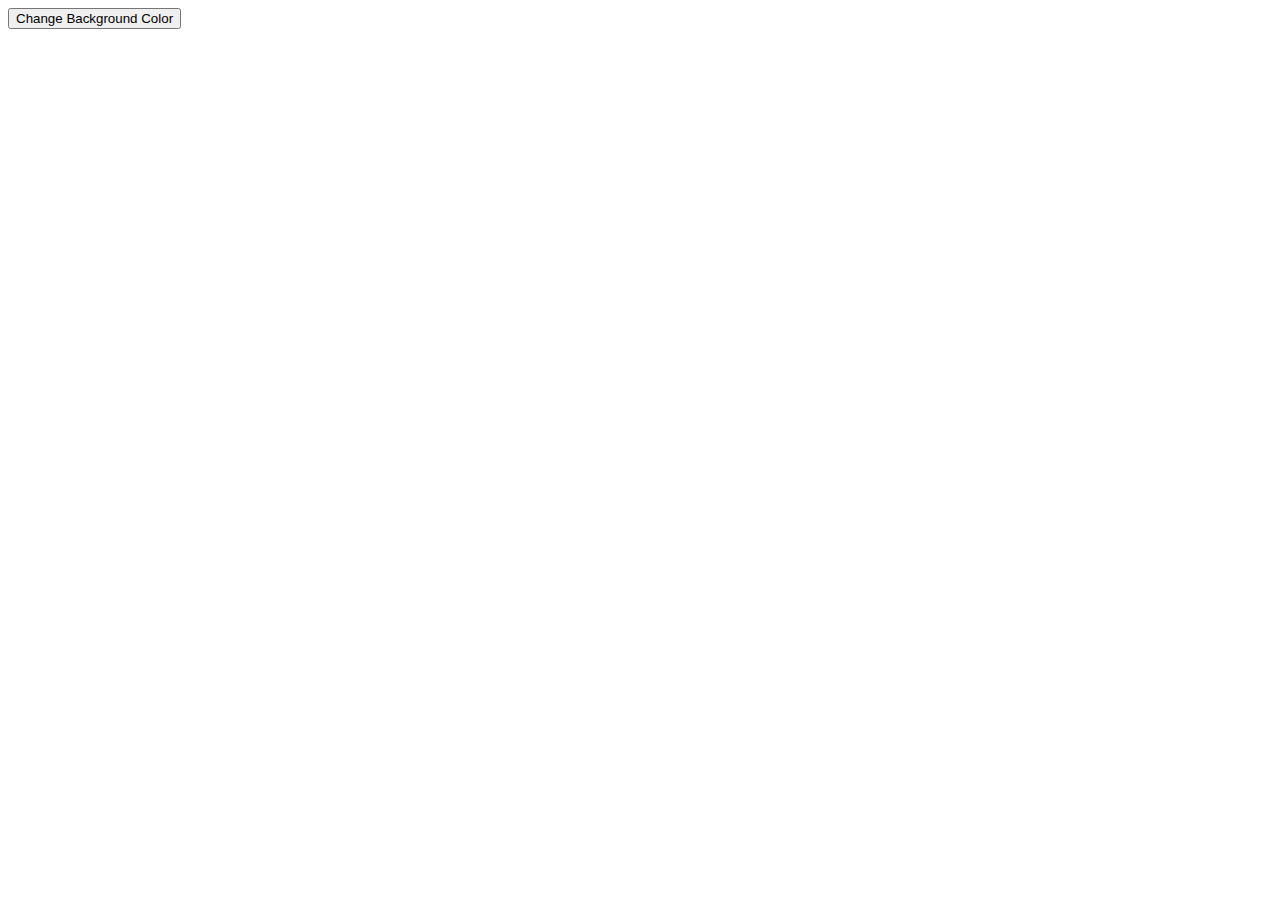
<file: change-background-color/index.html>
<!DOCTYPE html>
<html>
<head>
    <meta charset="utf-8">
    <meta http-equiv="X-UA-Compatible" content="IE=edge">
    <title>Change Background Color</title>
    <meta name="viewport" content="width=device-width, initial-scale=1">
    <link href="https://cdn.jsdelivr.net/npm/bootstrap@5.1.0/dist/css/bootstrap.min.css" rel="stylesheet" integrity="sha384-KyZXEAg3QhqLMpG8r+8fhAXLRk2vvoC2f3B09zVXn8CA5QIVfZOJ3BCsw2P0p/We" crossorigin="anonymous">
    <script src="https://cdn.jsdelivr.net/npm/bootstrap@5.1.0/dist/js/bootstrap.bundle.min.js" integrity="sha384-U1DAWAznBHeqEIlVSCgzq+c9gqGAJn5c/t99JyeKa9xxaYpSvHU5awsuZVVFIhvj" crossorigin="anonymous"></script>
    <script src="main.js"></script>
</head>
<body>
    <div id="mainDiv" class="d-flex flex-column min-vh-100 justify-content-center align-items-center bg-secondary">
        <button id="chgColorBtn" class="btn btn-primary">Change Background Color</button>
    </div>
</body>
</html>
</file>
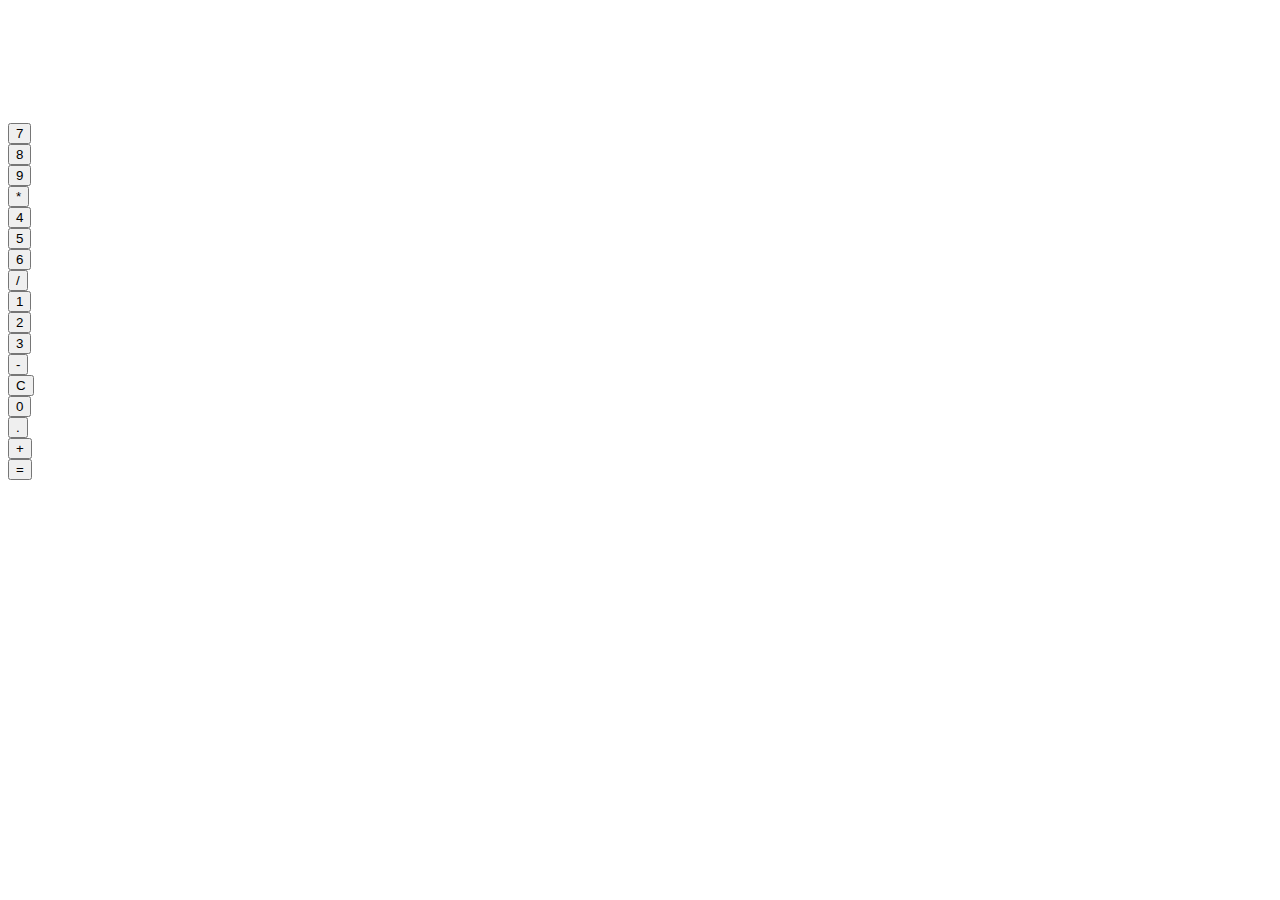
<file: digital-calculator/index.html>
<!DOCTYPE html>
<html>

<head>
    <meta charset="utf-8">
    <meta http-equiv="X-UA-Compatible" content="IE=edge">
    <title>Simple Digital Calculator</title>
    <meta name="viewport" content="width=device-width, initial-scale=1">
    <link href="https://cdn.jsdelivr.net/npm/bootstrap@5.1.0/dist/css/bootstrap.min.css" rel="stylesheet"
        integrity="sha384-KyZXEAg3QhqLMpG8r+8fhAXLRk2vvoC2f3B09zVXn8CA5QIVfZOJ3BCsw2P0p/We" crossorigin="anonymous">
    <script src="https://cdn.jsdelivr.net/npm/bootstrap@5.1.0/dist/js/bootstrap.bundle.min.js"
        integrity="sha384-U1DAWAznBHeqEIlVSCgzq+c9gqGAJn5c/t99JyeKa9xxaYpSvHU5awsuZVVFIhvj"
        crossorigin="anonymous"></script>
    <script src="main.js"></script>
</head>

<body>
        <div class="d-flex flex-column min-vh-100 justify-content-center align-items-center">
            <div style="width: 400px;">
            <div class="row p-3">
                <h1 id="display" class="d-flex justify-content-right w-100 bg-secondary p-3" style="height: 80px;"></h1>
            </div>

            <div class="row p-1">
                <div class="col d-flex justify-content-right"><button id="7" class="btn btn-primary w-100">7</button></div>
                <div class="col d-flex justify-content-right"><button id="8" class="btn btn-primary w-100">8</button></div>
                <div class="col d-flex justify-content-right"><button id="9" class="btn btn-primary w-100">9</button></div>
                <div class="col d-flex justify-content-right"> <button id="*" class="btn btn-warning w-100">*</button></div>
            </div>
            <div class="row p-1">
                <div class="col d-flex justify-content-right"><button id="4" class="btn btn-primary w-100">4</button></div>
                <div class="col d-flex justify-content-right"><button id="5" class="btn btn-primary w-100">5</button></div>
                <div class="col d-flex justify-content-right"><button id="6" class="btn btn-primary w-100">6</button></div>
                <div class="col d-flex justify-content-right"> <button id="/" class="btn btn-warning w-100">/</button></div>
            </div>
            <div class="row p-1">
                <div class="col d-flex justify-content-right"><button id="1" class="btn btn-primary w-100">1</button></div>
                <div class="col d-flex justify-content-right"><button id="2" class="btn btn-primary w-100">2</button></div>
                <div class="col d-flex justify-content-right"><button id="3" class="btn btn-primary w-100">3</button></div>
                <div class="col d-flex justify-content-right"> <button id="-" class="btn btn-warning w-100">-</button></div>
            </div>
            <div class="row p-1">
                <div class="col d-flex justify-content-right"><button id="c" class="btn btn-danger w-100">C</button></div>
                <div class="col d-flex justify-content-right"><button id="0" class="btn btn-primary w-100">0</button></div>
                <div class="col d-flex justify-content-right"><button id="." class="btn btn-primary w-100">.</button></div>
                <div class="col d-flex justify-content-right"> <button id="+" class="btn btn-warning w-100">+</button></div>
            </div>
            <div class="row p-1">
                <div class="col d-flex justify-content-right"><button id="=" class="btn btn-success w-100">=</button></div>

            </div>

        </div>
    </div>

</body>

</html>
</file>
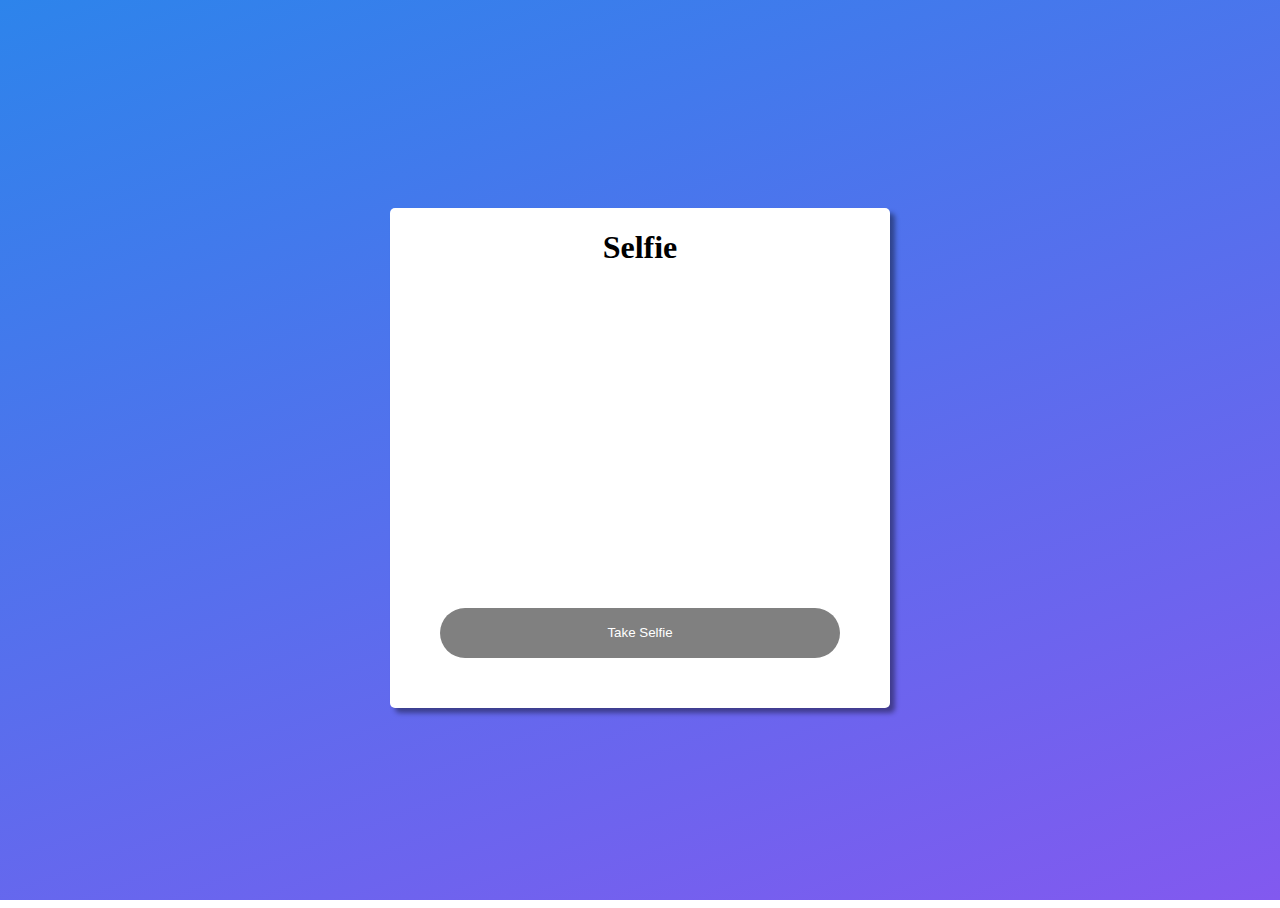
<file: face-recognition/index.html>
<!DOCTYPE html>
<html lang="en">
<head>
    <meta charset="UTF-8">
    <meta http-equiv="X-UA-Compatible" content="IE=edge">
    <meta name="viewport" content="width=device-width, initial-scale=1.0">
    <title>Document</title>
    <script src="main.js"></script>
    <script src="aws-cognito-sdk.js"></script>
    <script src="amazon-cognito-identity.min.js"></script>
    <script src="https://sdk.amazonaws.com/js/aws-sdk-2.16.0.min.js"></script>
    <link rel="stylesheet" href="style.css" />
</head>
<body>
    <div class="container">
        <div id="selfieCard" class="card">
            <h1>Selfie</h1>
            <video id="video" autoplay>Waiting for video</video>
            <canvas id="selfieCanvas" hidden></canvas>
            <button id="takeSelfieButton" disabled="true">Take Selfie</button>
        </div>
            
        <div id="govtIdCard" class="card">
            <h1>Government ID</h1>
            <input type="file" name="fileToUpload" id="fileToUpload" accept="image/*">
            <img id="govIdImg">
            <button id="compareButton" disabled = "true">Submit</button>
        </div>
        
        <div id="resultCard" class="card">
            <h1>Result</h1>
            <div id="result">
                <h1 id = "resultMessage"></h1>
            </div>
            <button id="restartButton">Restart</button>
        </div>
    </div>
</body>
</html>
</file>
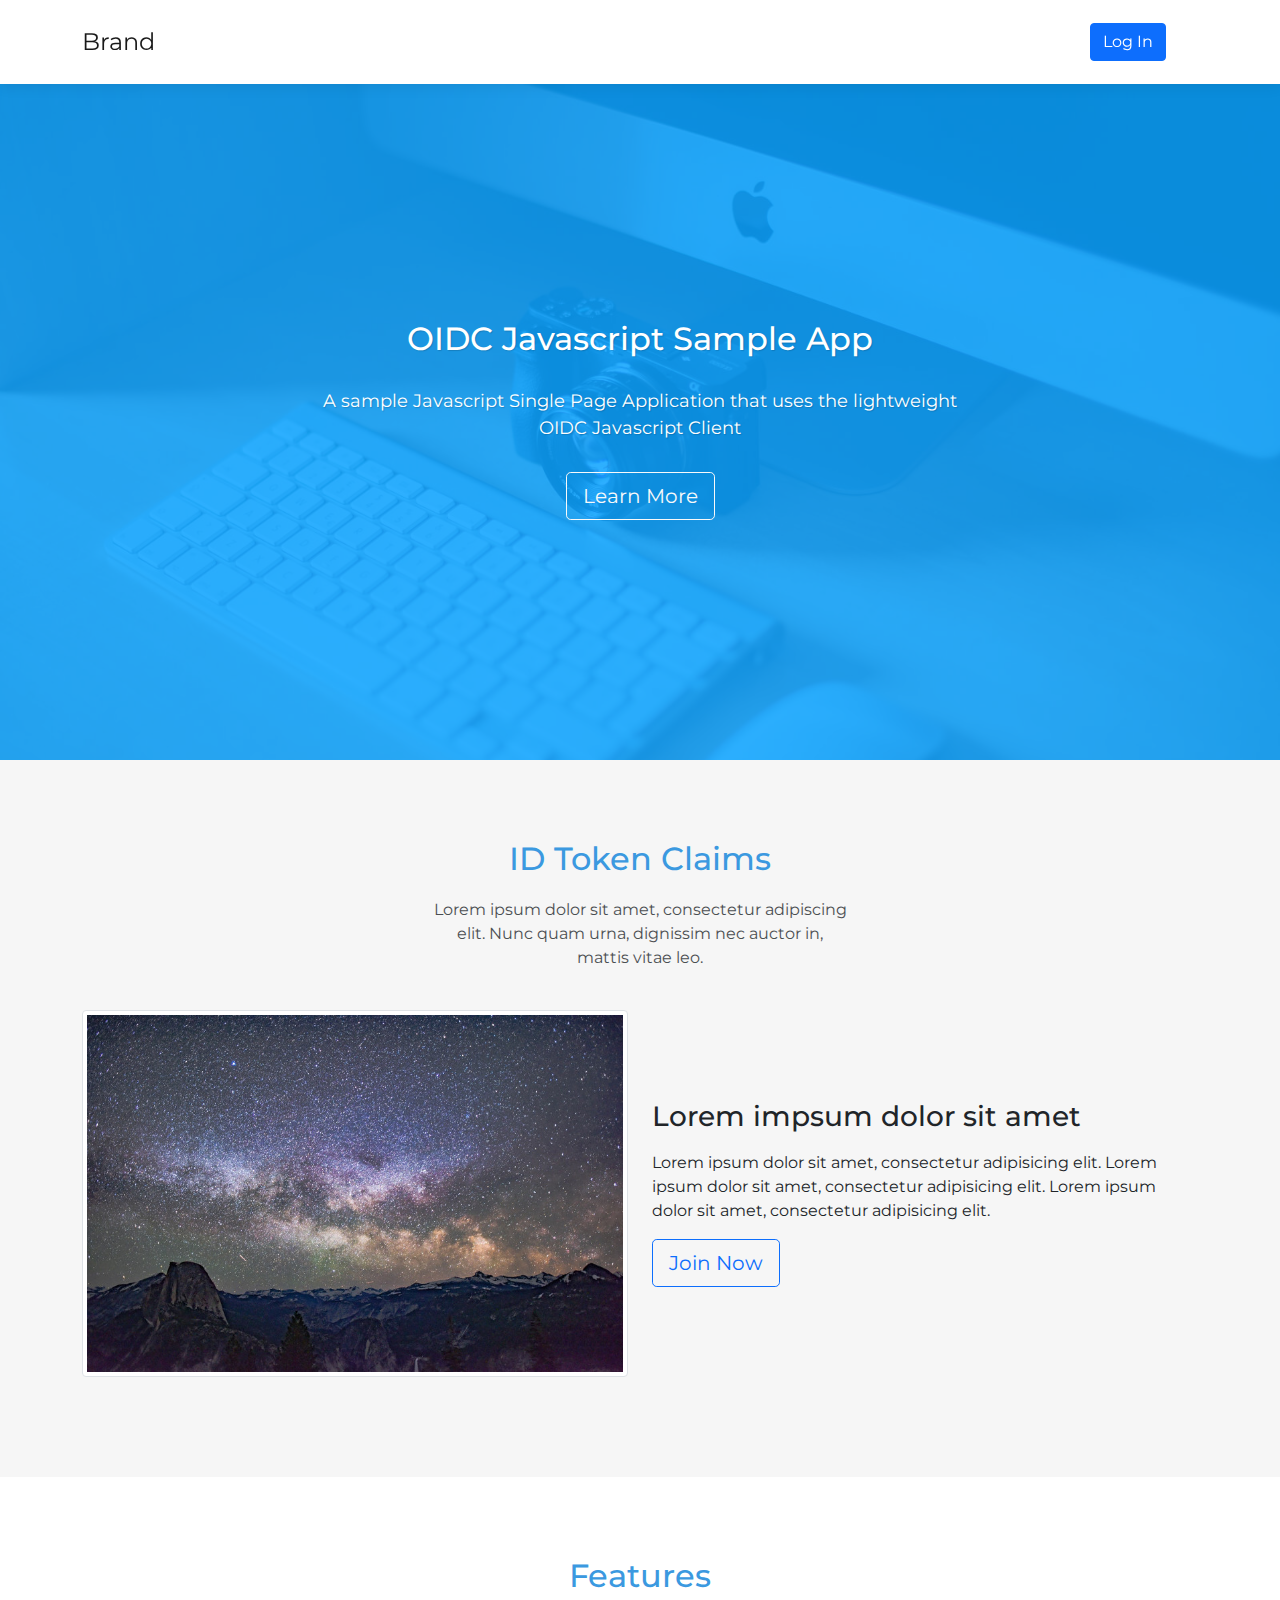
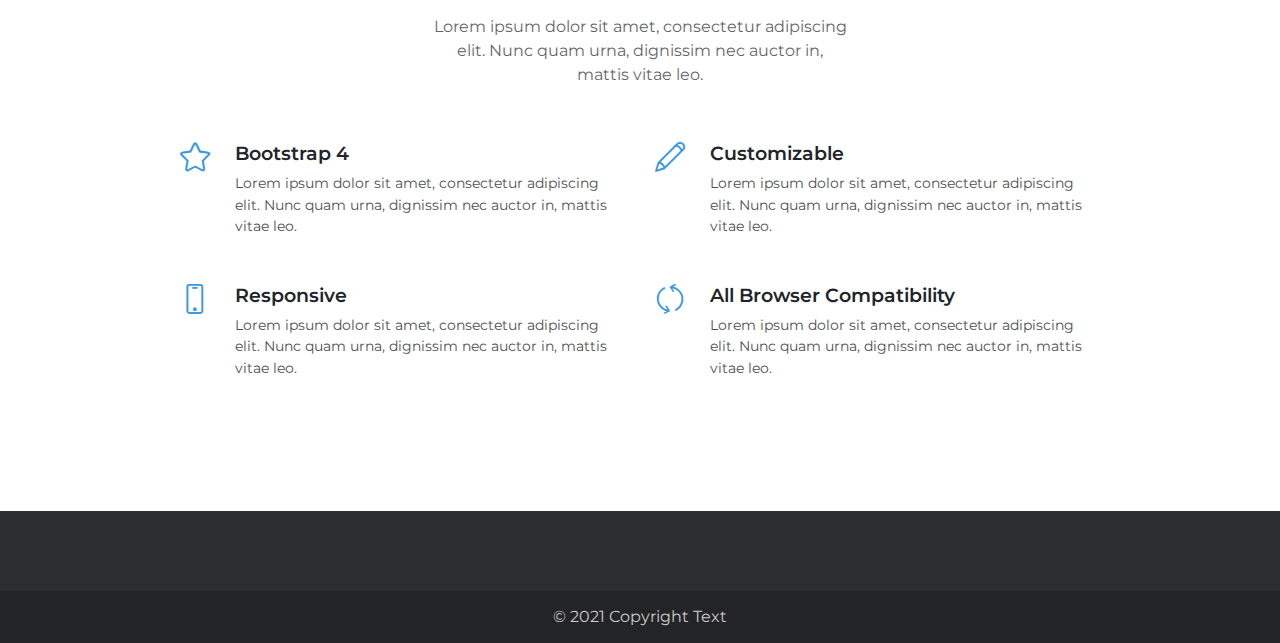
<file: lightweight-oidc-js-client/index.html>
<!DOCTYPE html>
<html>

<head>
    <meta charset="utf-8">
    <meta name="viewport" content="width=device-width, initial-scale=1.0, shrink-to-fit=no">
    <title>Home - Brand</title>
    <link rel="stylesheet" href="assets/bootstrap/css/bootstrap.min.css">
    <link rel="stylesheet" href="assets/fonts/simple-line-icons.min.css">
</head>

<body>
    <nav class="navbar navbar-light navbar-expand-lg fixed-top bg-white clean-navbar">
        <div class="container"><a class="navbar-brand logo" href="#">Brand</a><button data-bs-toggle="collapse" class="navbar-toggler" data-bs-target="#navcol-1"><span class="visually-hidden">Toggle navigation</span><span class="navbar-toggler-icon"></span></button>
            <div class="collapse navbar-collapse " id="navcol-1">
                <ul class="navbar-nav ms-auto auth d-none">
                    <li class="nav-item"><a class="nav-link firstname" href="">Firstname</a></li>
                    <li class="nav-item"><button class="btn btn-primary btn-margin" onclick="logout ()">Log Out</button> </li>
                </ul>
                <ul class="navbar-nav ms-auto non-auth">
                    <li class="nav-item"><button class="btn btn-primary btn-margin" onclick="login ()">Log In</button> </li>
                </ul>
            </div>
        </div>
    </nav>
    <main class="page landing-page">
        <section class="clean-block clean-hero" style="background-image:url(&quot;assets/img/tech/image4.jpg&quot;);color:rgba(9, 162, 255, 0.85);">
            <div class="text">
                <h2>OIDC Javascript Sample App</h2>
                <p>A sample Javascript Single Page Application that uses the lightweight OIDC Javascript Client</p><button class="btn btn-outline-light btn-lg" type="button">Learn More</button>
            </div>
        </section>
        <section class="clean-block clean-info dark">
            <div class="container">
                <div class="block-heading">
                    <h2 class="text-info">ID Token Claims</h2>
                    <p>Lorem ipsum dolor sit amet, consectetur adipiscing elit. Nunc quam urna, dignissim nec auctor in, mattis vitae leo.</p>
                </div>
                <div class="row align-items-center">
                    <div class="col-md-6"><img class="img-thumbnail" src="assets/img/scenery/image5.jpg"></div>
                    <div class="col-md-6">
                        <h3>Lorem impsum dolor sit amet</h3>
                        <div class="getting-started-info">
                            <p>Lorem ipsum dolor sit amet, consectetur adipisicing elit. Lorem ipsum dolor sit amet, consectetur adipisicing elit. Lorem ipsum dolor sit amet, consectetur adipisicing elit.</p>
                        </div><button class="btn btn-outline-primary btn-lg" type="button">Join Now</button>
                    </div>
                </div>
            </div>
        </section>
        <section class="clean-block features">
            <div class="container">
                <div class="block-heading">
                    <h2 class="text-info">Features</h2>
                    <p>Lorem ipsum dolor sit amet, consectetur adipiscing elit. Nunc quam urna, dignissim nec auctor in, mattis vitae leo.</p>
                </div>
                <div class="row justify-content-center">
                    <div class="col-md-5 feature-box"><i class="icon-star icon"></i>
                        <h4>Bootstrap 4</h4>
                        <p>Lorem ipsum dolor sit amet, consectetur adipiscing elit. Nunc quam urna, dignissim nec auctor in, mattis vitae leo.</p>
                    </div>
                    <div class="col-md-5 feature-box"><i class="icon-pencil icon"></i>
                        <h4>Customizable</h4>
                        <p>Lorem ipsum dolor sit amet, consectetur adipiscing elit. Nunc quam urna, dignissim nec auctor in, mattis vitae leo.</p>
                    </div>
                    <div class="col-md-5 feature-box"><i class="icon-screen-smartphone icon"></i>
                        <h4>Responsive</h4>
                        <p>Lorem ipsum dolor sit amet, consectetur adipiscing elit. Nunc quam urna, dignissim nec auctor in, mattis vitae leo.</p>
                    </div>
                    <div class="col-md-5 feature-box"><i class="icon-refresh icon"></i>
                        <h4>All Browser Compatibility</h4>
                        <p>Lorem ipsum dolor sit amet, consectetur adipiscing elit. Nunc quam urna, dignissim nec auctor in, mattis vitae leo.</p>
                    </div>
                </div>
            </div>
        </section>
        
    </main>
    <footer class="page-footer dark">
        <div class="footer-copyright">
            <p>© 2021 Copyright Text</p>
        </div>
    </footer>
    <script src="src/oidc-client.js"></script>
    <script src="src/main.js"></script>
</body>

</html>
</file>
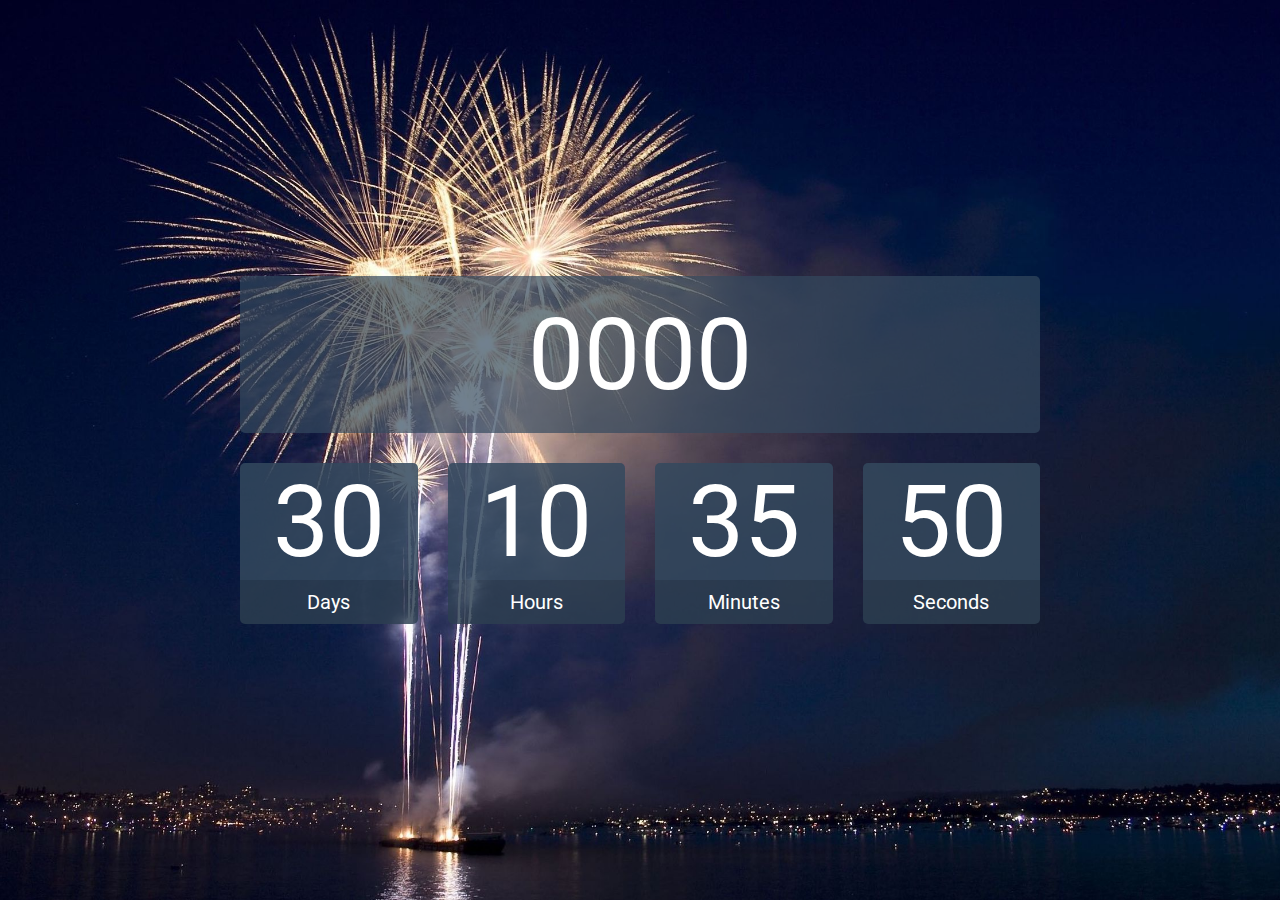
<file: new-year-timer-gridlayout/index.html>
<!DOCTYPE html>
<html lang="en">

<head>
    <meta charset="UTF-8">
    <meta http-equiv="X-UA-Compatible" content="IE=edge">
    <meta name="viewport" content="width=device-width, initial-scale=1.0">
    <title>New Year Timer</title>
    <link rel="stylesheet" href="style.css" />
    <link href="https://fonts.googleapis.com/css2?family=Roboto&display=swap" rel="stylesheet">
    <script src="main.js"></script>
</head>

<body>
    <div id="component" class="component">
        <div id="nextYearDiv" class="nextYearDiv">0000</div>
        <div class="card">
            <div id="daysDiv" class="number">
                30
            </div>
            <div class="text">
                Days
            </div>
        </div>
        <div class="card">
            <div id="hoursDiv" class="number">
                10
            </div>
            <div class="text">
                Hours
            </div>
        </div>
        <div class="card">
            <div id="minutesDiv" class="number">
                35
            </div>
            <div class="text">
                Minutes
            </div>
        </div>
        <div class="card">
            <div id="secondsDiv" class="number">
                50
            </div>
            <div class="text">
                Seconds
            </div>
        </div>
    </div>
</body>

</html>
</file>
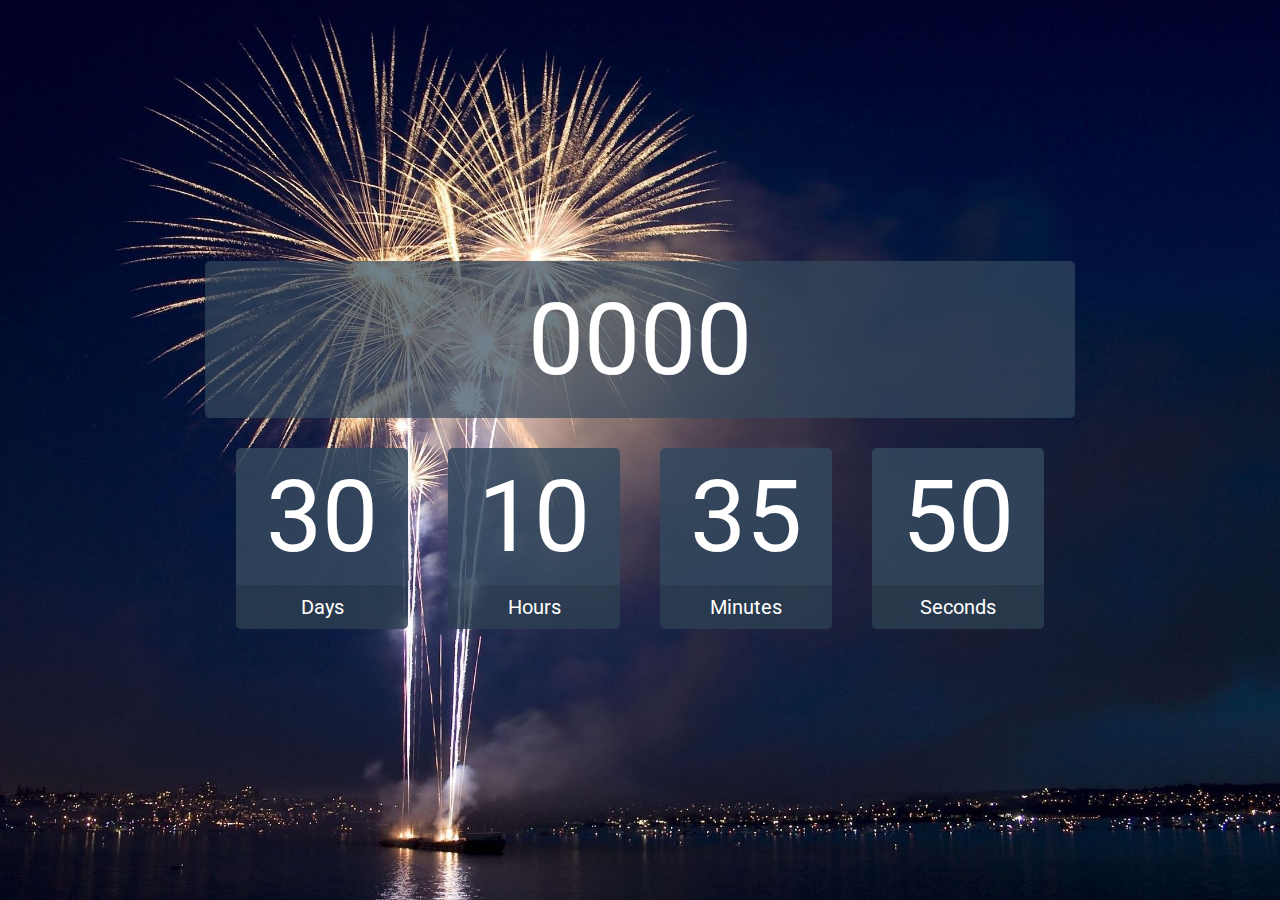
<file: new-year-timer/index.html>
<!DOCTYPE html>
<html lang="en">

<head>
    <meta charset="UTF-8">
    <meta http-equiv="X-UA-Compatible" content="IE=edge">
    <meta name="viewport" content="width=device-width, initial-scale=1.0">
    <title>New Year Timer</title>
    <link rel="stylesheet" href="style.css" />
    <link href="https://fonts.googleapis.com/css2?family=Roboto&display=swap" rel="stylesheet">
    <script src="main.js"></script>
</head>

<body>
    <div id="component" class="component">
        <div id="nextYearDiv" class="nextYearDiv">0000</div>
        <div id="countDown" class="countDown">
            <div class="card">
                <div id="daysDiv" class="number">
                    30
                </div>
                <div class="text">
                    Days
                </div>
            </div>
            <div class="card">
                <div id="hoursDiv" class="number">
                    10
                </div>
                <div class="text">
                    Hours
                </div>
            </div>
            <div class="card">
                <div id="minutesDiv" class="number">
                    35
                </div>
                <div class="text">
                    Minutes
                </div>
            </div>
            <div class="card">
                <div id="secondsDiv" class="number">
                    50
                </div>
                <div class="text">
                    Seconds
                </div>
            </div>
        </div>
    </div>
</body>

</html>
</file>
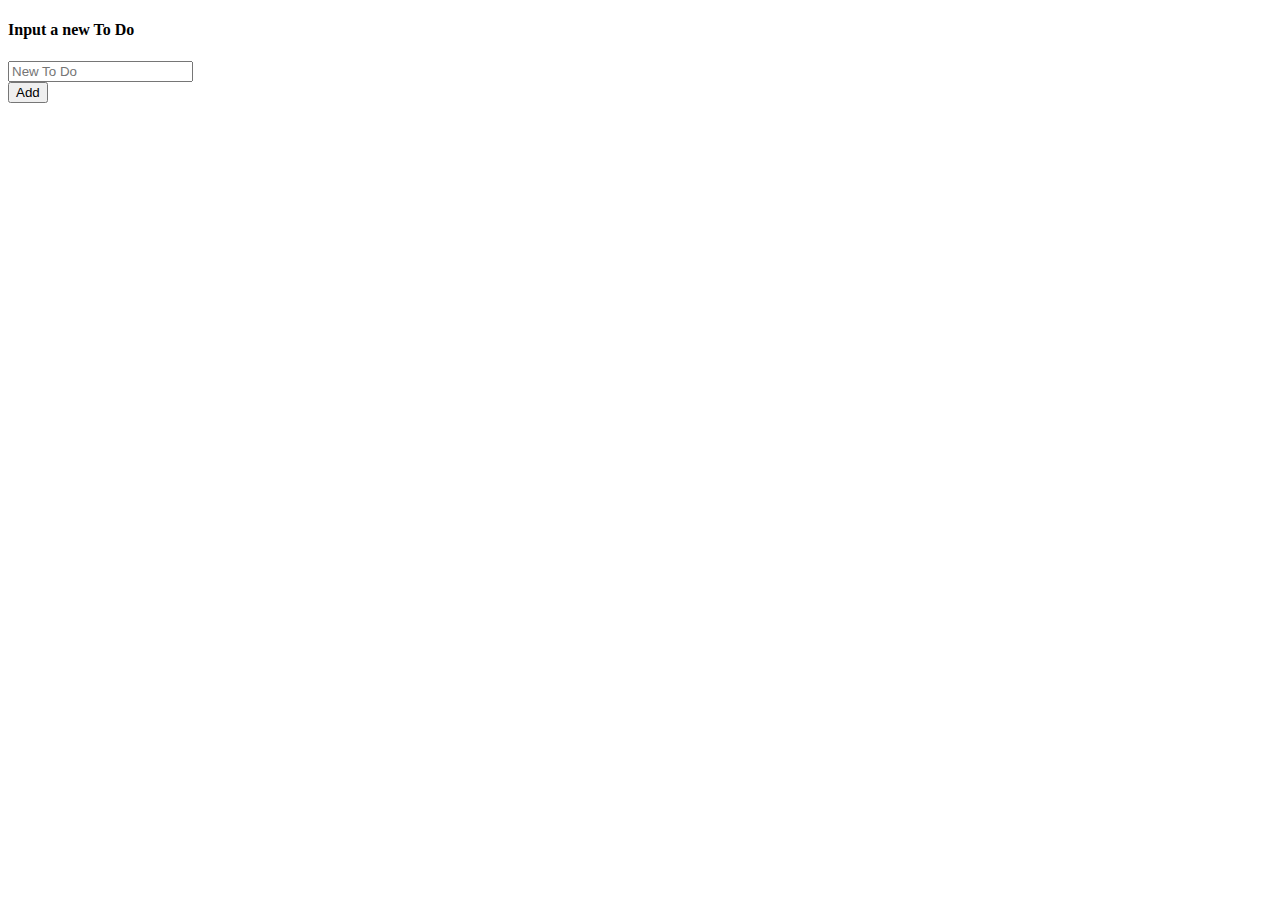
<file: todo-list/index.html>
<!DOCTYPE html>
<html>

<head>
    <meta charset="utf-8">
    <meta http-equiv="X-UA-Compatible" content="IE=edge">
    <title>Simple Todo List</title>
    <meta name="viewport" content="width=device-width, initial-scale=1">
    <link href="https://cdn.jsdelivr.net/npm/bootstrap@5.1.0/dist/css/bootstrap.min.css" rel="stylesheet"
        integrity="sha384-KyZXEAg3QhqLMpG8r+8fhAXLRk2vvoC2f3B09zVXn8CA5QIVfZOJ3BCsw2P0p/We" crossorigin="anonymous">
    <script src="https://cdn.jsdelivr.net/npm/bootstrap@5.1.0/dist/js/bootstrap.bundle.min.js"
        integrity="sha384-U1DAWAznBHeqEIlVSCgzq+c9gqGAJn5c/t99JyeKa9xxaYpSvHU5awsuZVVFIhvj"
        crossorigin="anonymous"></script>
    <script src="main.js"></script>
</head>

<body>
   
    <div class="container my-5">
       
        <div class="card mb-2 shadow-sm">
            <div class="card-body">
                <h4 class="card-title">Input a new To Do</h4>
                <input id="newTodoInput" type="text" class="form-control" name="todo" placeholder="New To Do" />
                <br/>
                <button id="addTodoBtn" class="btn btn-primary" type="submit">Add</button>
            </div>
        </div>
        
        <div id="todos"/>
    </div>

    </body>
</html>
</file>
<file: face-recognition/style.css>
html, body {
    height: 100%;
}

body {
    background: linear-gradient(160deg, #2d84eb, #8259ef);
    background-repeat: no-repeat;
    background-attachment: fixed;
    background-position: center center;
    background-size: cover;
    display: flex;
    justify-content: center;
    align-items: center;
}

.container {
    width: 500px;
    height: 500px;
    display: flex;
    flex-direction: column;
    align-items: center;
    background-color: white;
    border-radius: 5px;
    box-shadow: 5px 5px 5px rgba(0, 0, 0, 0.406);
}

.card {
    display: flex;
    flex-direction: column;
    align-items: center;
    justify-content: center;
    width: 400px;
}

video, canvas, img {
    border-radius: 25px;
    margin-bottom: 20px;
    width: 400px;
    height: 300px;
}

#result {
    width: 400px;
    height: 300px;
}

button {
    width: 100%;
    height: 50px;
    border-radius: 25px;
    border: 0px;
    background-color: #8259ef;
    color:white;
    transition-duration: 0.4s;
}

button:hover {
    background-color: #2d84eb;
}

button:disabled {
    background-color: grey;
}

button:disabled:hover {
    background-color: grey;
}
</file>
<file: new-year-timer-gridlayout/style.css>
html,
body {
  height: 100%;
  margin: 0px;
}

body {
  background-image: url("background.jpg");
  background-repeat: no-repeat;
  background-position: center center;
  background-size: cover;
  display: flex;
  justify-content: center;
  align-items: center;
}

.component {
    color: white;
    width: 800px;
    display: grid;
    grid-template-columns: repeat(4, 1fr);
    column-gap: 30px;
    row-gap: 30px;
    font-family: 'Roboto', sans-serif;
}

.nextYearDiv {
    grid-column: 1 / 5;
    align-self: center;
    font-size: 100px;
    text-align: center;
    border-radius: 5px 5px 5px 5px;
    background-color: #34495eb2;
    padding-top: 20px;
    padding-bottom: 20px;
}

.card {
    align-self: center;
}

.number {
    border-radius: 5px 5px 0px 0px;
    background-color: #34495eda;
    font-size: 100px;
    text-align: center;
}

.text {
    border-radius: 0px 0px 5px 5px;
    background-color: #2c3e50d4;
    padding: 10px;
    font-size: 20px;
    text-align: center;
}
</file>
<file: new-year-timer/style.css>
html,
body {
  height: 100%;
  margin: 0px;
}

body {
  background-image: url("background.jpg");
  background-repeat: no-repeat;
  background-position: center center;
  background-size: cover;
}

.component {
    height: 100%;
    display: flex;
    flex-direction: column;
    justify-content: center;
    align-items: center;
    color: white;
    font-family: 'Roboto', sans-serif;
}

.countDown {
    display: flex;
    justify-content: space-around;
    align-items: center;
}

.nextYearDiv {
    width: 830px;
    display: flex;
    justify-content: center;
    align-items: center;
    font-size: 100px;
    margin-bottom: 0px;
    border-radius: 5px 5px 5px 5px;
    background-color: #34495eb2;
    border: 0px;
    padding: 20px;
    margin: 10px;
}

.card {
    margin: 20px;
}

.number {
    margin-bottom: 0px;
    border-radius: 5px 5px 0px 0px;
    background-color: #34495eda;
    border: 0px;
    padding: 10px 30px 10px 30px;
    font-size: 100px;
}

.text {
    margin-top: 0px;
    border-radius: 0px 0px 5px 5px;
    background-color: #2c3e50d4;
    border: 0px;
    padding: 10px;
    font-size: 20px;
    text-align: center;
}
</file>
